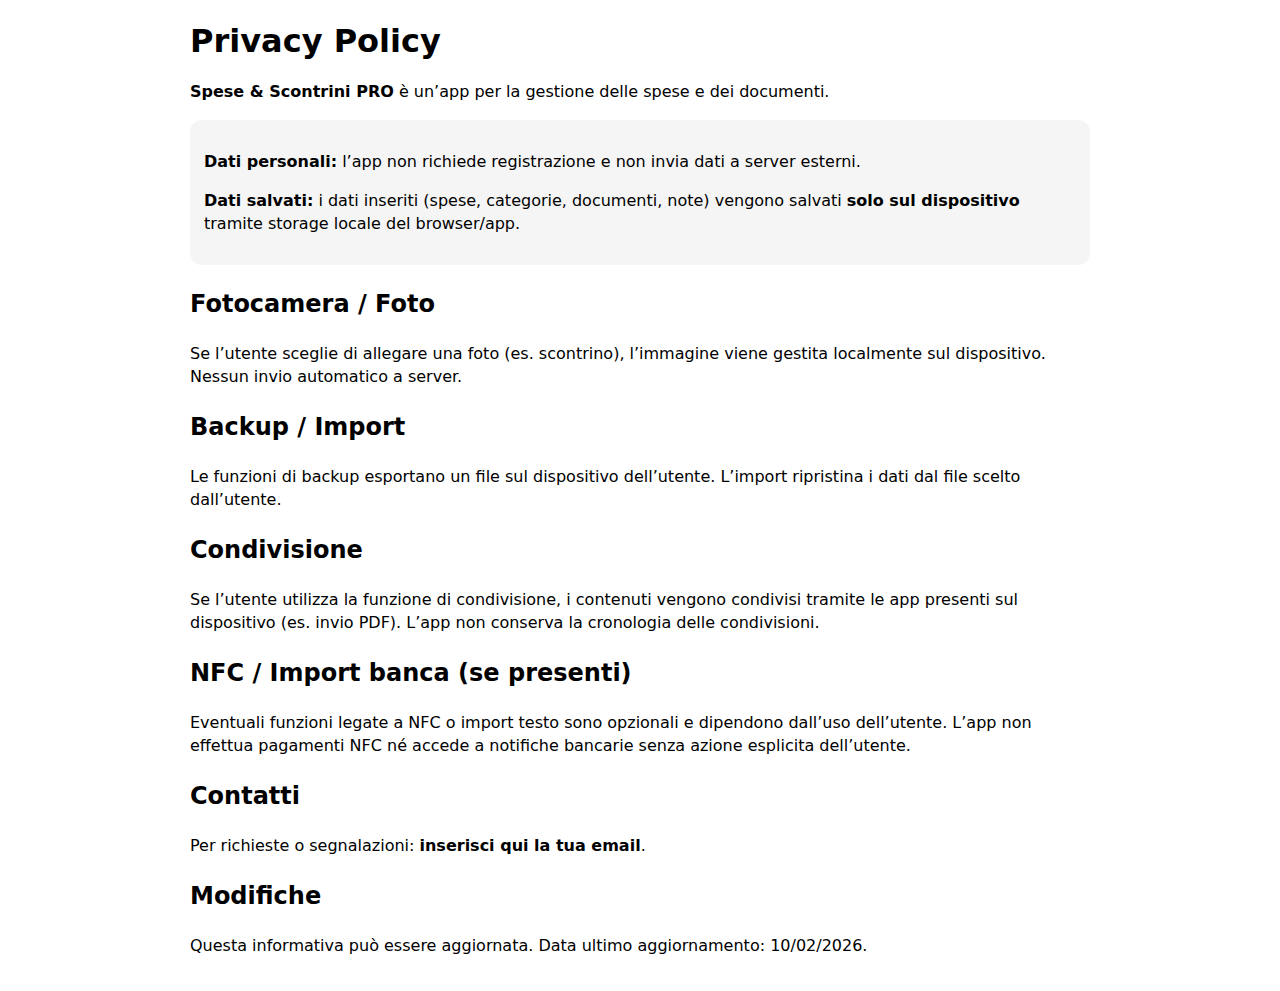
<file: privacy-policy.html>
<!doctype html>
<html lang="it">
<head>
  <meta charset="utf-8" />
  <meta name="viewport" content="width=device-width,initial-scale=1" />
  <title>Privacy Policy - Spese & Scontrini PRO</title>
  <style>
    body{font-family:system-ui,-apple-system,Segoe UI,Roboto,Arial; padding:18px; max-width:900px; margin:auto; line-height:1.45}
    h1{margin:0 0 10px}
    h2{margin-top:22px}
    .box{background:#f5f5f5; padding:14px; border-radius:12px}
  </style>
</head>
<body>
  <h1>Privacy Policy</h1>
  <p><b>Spese & Scontrini PRO</b> è un’app per la gestione delle spese e dei documenti.</p>

  <div class="box">
    <p><b>Dati personali:</b> l’app non richiede registrazione e non invia dati a server esterni.</p>
    <p><b>Dati salvati:</b> i dati inseriti (spese, categorie, documenti, note) vengono salvati <b>solo sul dispositivo</b> tramite storage locale del browser/app.</p>
  </div>

  <h2>Fotocamera / Foto</h2>
  <p>Se l’utente sceglie di allegare una foto (es. scontrino), l’immagine viene gestita localmente sul dispositivo. Nessun invio automatico a server.</p>

  <h2>Backup / Import</h2>
  <p>Le funzioni di backup esportano un file sul dispositivo dell’utente. L’import ripristina i dati dal file scelto dall’utente.</p>

  <h2>Condivisione</h2>
  <p>Se l’utente utilizza la funzione di condivisione, i contenuti vengono condivisi tramite le app presenti sul dispositivo (es. invio PDF). L’app non conserva la cronologia delle condivisioni.</p>

  <h2>NFC / Import banca (se presenti)</h2>
  <p>Eventuali funzioni legate a NFC o import testo sono opzionali e dipendono dall’uso dell’utente. L’app non effettua pagamenti NFC né accede a notifiche bancarie senza azione esplicita dell’utente.</p>

  <h2>Contatti</h2>
  <p>Per richieste o segnalazioni: <b>inserisci qui la tua email</b>.</p>

  <h2>Modifiche</h2>
  <p>Questa informativa può essere aggiornata. Data ultimo aggiornamento: 10/02/2026.</p>
</body>
</html>
</file>
